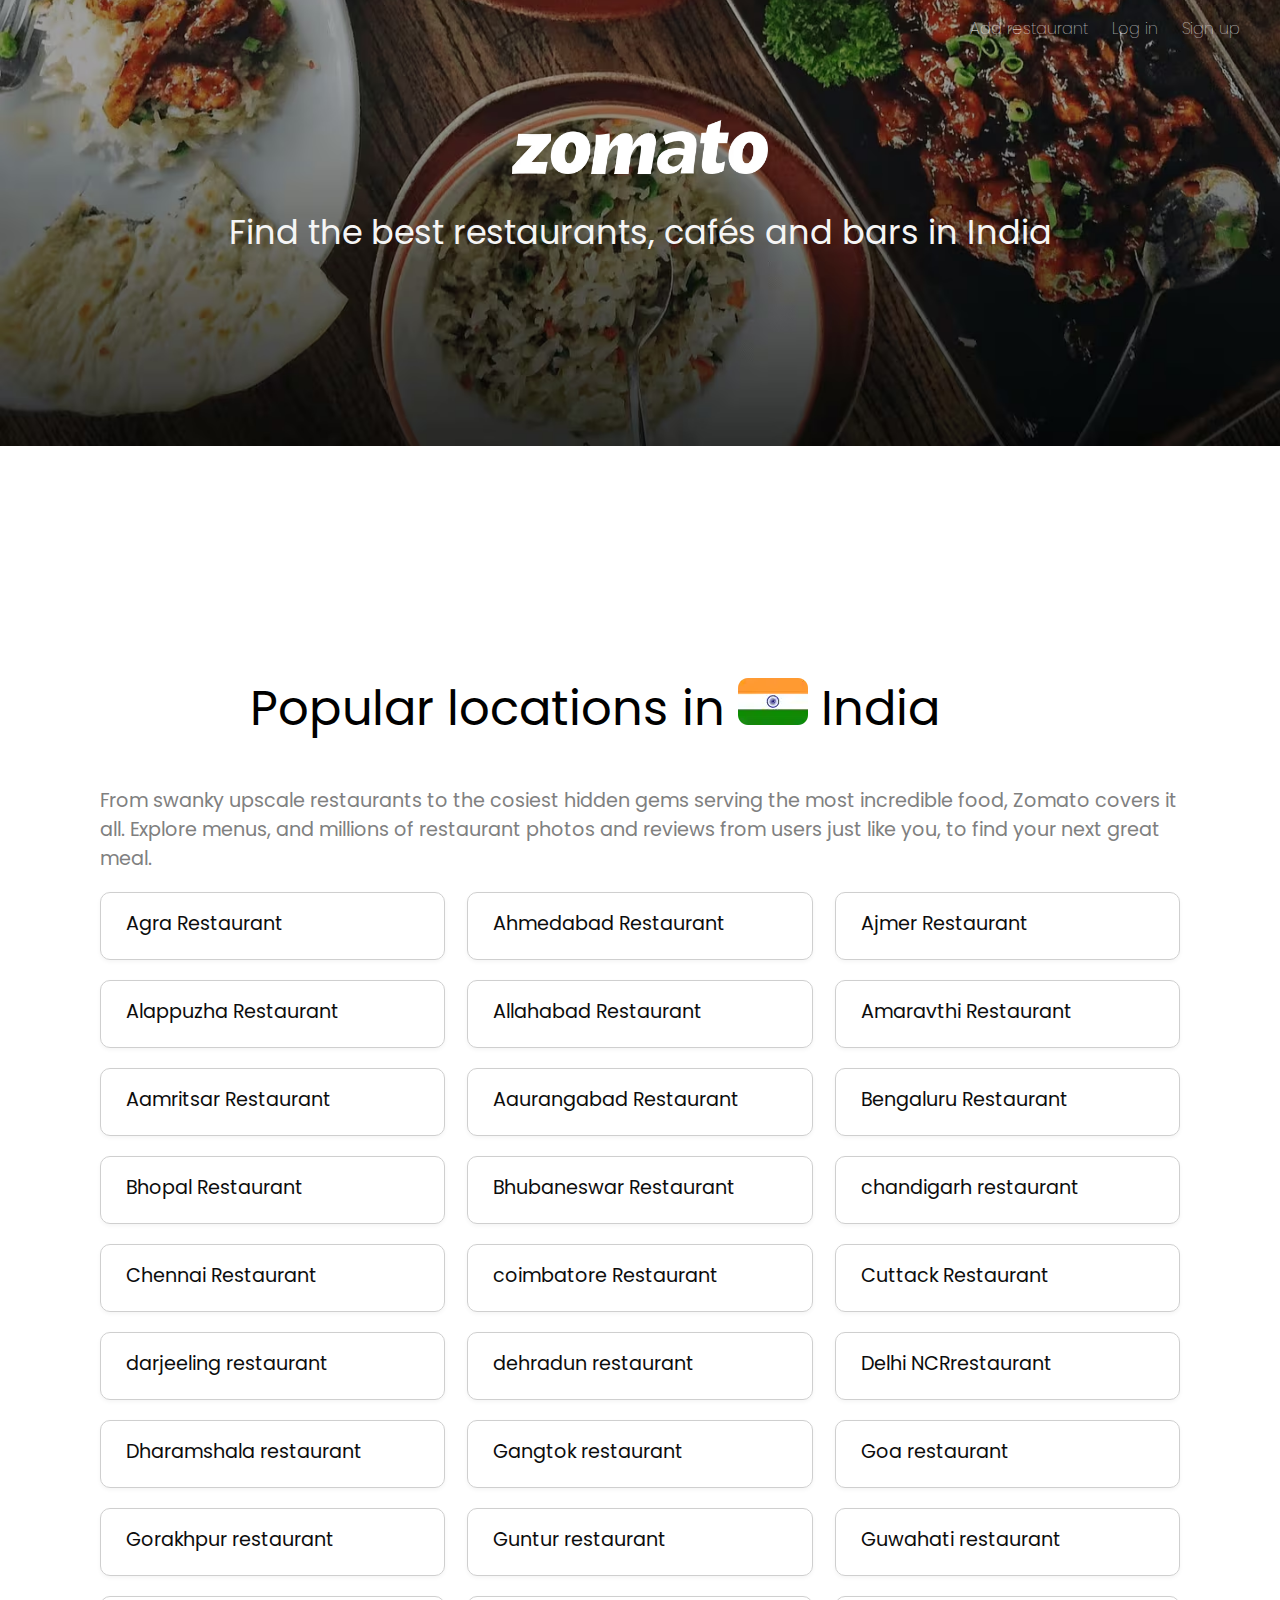
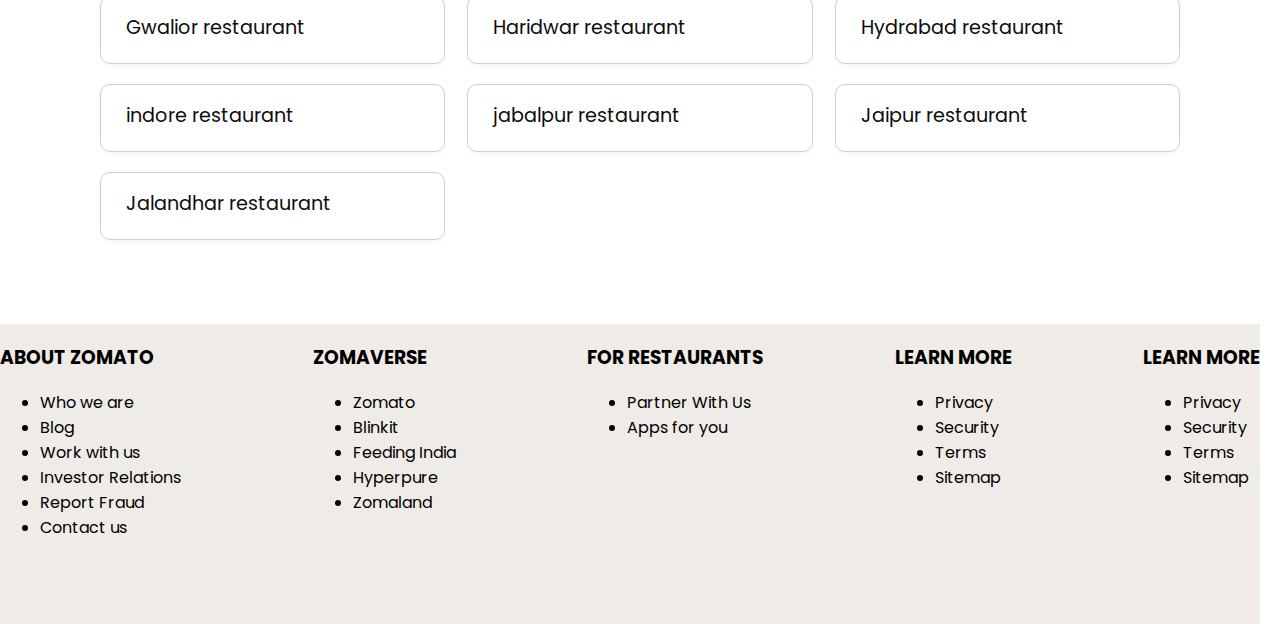
<file: index.html>
<!DOCTYPE html>
<html lang="en">
<head>
    <meta charset="UTF-8">
    <meta name="viewport" content="width=device-width, initial-scale=1.0">
    <title>Zomato</title>
    <link rel="stylesheet" href="style.css">
    <link rel="preconnect" href="https://fonts.googleapis.com">
<link rel="preconnect" href="https://fonts.gstatic.com" crossorigin>
<link href="https://fonts.googleapis.com/css2?family=Poppins:wght@100;200;300;400;500;600;700;800;900&family=Roboto:wght@100;300;400;700&display=swap" rel="stylesheet">
</head>
<body>
    <header>
        <div class="nav">
            <div>
            <p></p>
        </div>
        <ul class="nav-bar">
            <li>Add restaurant</li>
            <li>Log in</li>
            <li>Sign up</li>
        </ul>
    </div>
      <div class="head">
        <img class="logo" src="images/8313a97515fcb0447d2d77c276532a511583262271.avif" alt="">
        <h3>Find the best restaurants, cafés and bars in India</h3>
      </div>
      <div class="header-image">
        <img src="images/81f3ff974d82520780078ba1cfbd453a1583259680.avif">
      </div>
    </header>
    <section class="section-1">
        <div class="section-1-heading">
            <p> Popular locations in
            <img class="indflg" src="images/in.webp" >
            India</p>
        </div>
        <div class="des"><p> From swanky upscale restaurants to the cosiest hidden gems
            serving the most incredible food, Zomato covers it all. Explore menus, 
            and millions of restaurant photos and reviews from users just like you,
            to find your next great meal.</p></div>
        <div class="section-1-container" >
            <div class="section-1-items">
                <div class="section-1-item">
                    <p class="item-head">Agra Restaurant</p>
                    
                </div>
                <div class="section-1-item">
                    <p class="item-head">Ahmedabad Restaurant</p>
                    
                </div>
                <div class="section-1-item">
                    <p class="item-head">Ajmer Restaurant</p>
                    
                </div>
                <div class="section-1-item">
                    <p class="item-head">Alappuzha Restaurant</p>
                    
                </div>
                <div class="section-1-item">
                    <p class="item-head">Allahabad Restaurant</p>
                    
                </div>
                <div class="section-1-item">
                    <p class="item-head">Amaravthi Restaurant</p>
                    
                </div>
                <div class="section-1-item">
                    <p class="item-head">Aamritsar Restaurant</p>
                    
                </div>
                <div class="section-1-item">
                    <p class="item-head">Aaurangabad Restaurant</p>
                    
                </div>
                <div class="section-1-item">
                    <p class="item-head">Bengaluru Restaurant</p>
                    
                </div>
                <div class="section-1-item">
                    <p class="item-head">Bhopal Restaurant</p>
                    
                </div>
                <div class="section-1-item">
                    <p class="item-head">Bhubaneswar Restaurant</p>
                    
                </div>

                <div class="section-1-item">
                    <p class="item-head">chandigarh restaurant</p>
                    
                </div>
                <div class="section-1-item">
                    <p class="item-head">Chennai Restaurant</p>
                    
                </div>
                <div class="section-1-item">
                    <p class="item-head">coimbatore Restaurant</p>
                    
                </div>
                <div class="section-1-item">
                    <p class="item-head">Cuttack Restaurant</p>
                    
                </div>
                <div class="section-1-item">
                    <p class="item-head">darjeeling restaurant</p>
                    
                </div>
                <div class="section-1-item">
                    <p class="item-head">dehradun restaurant</p>
                    
                </div>
                <div class="section-1-item">
                    <p class="item-head">Delhi NCRrestaurant</p>
                    
                </div>
                <div class="section-1-item">
                    <p class="item-head">Dharamshala restaurant</p>
                    
                </div>
                <div class="section-1-item">
                    <p class="item-head">Gangtok restaurant</p>
                    
                </div>
                <div class="section-1-item">
                    <p class="item-head">Goa restaurant</p>
                    
                </div>

                <div class="section-1-item">
                    <p class="item-head">Gorakhpur restaurant</p>
                    
                </div>
                <div class="section-1-item">
                    <p class="item-head">Guntur restaurant</p>
                    
                </div>
                <div class="section-1-item">
                    <p class="item-head">Guwahati restaurant</p>
                    
                </div>
                <div class="section-1-item">
                    <p class="item-head">Gwalior restaurant</p>
                    
                </div>
                <div class="section-1-item">
                    <p class="item-head">Haridwar restaurant</p>
                    
                </div>

                <div class="section-1-item">
                    <p class="item-head">Hydrabad restaurant</p>
                    
                </div>
                <div class="section-1-item">
                    <p class="item-head">indore restaurant</p>
                    
                </div>
                <div class="section-1-item">
                    <p class="item-head">jabalpur restaurant</p>
                    
                </div>
                <div class="section-1-item">
                    <p class="item-head">Jaipur restaurant</p>
                    
                </div>
                <div class="section-1-item">
                    <p class="item-head">Jalandhar restaurant</p>
                    
                </div>


            </div>

        </div>

    </section>
    <footer>
       <div class="footer-info">
        <div class="footer-infoo">
        <h3>ABOUT ZOMATO</h3>
        <ul class="box">
            <li> Who we are</li>
            <li>Blog</li>
            <li> Work with us</li>
            <li>Investor Relations</li>
            <li> Report Fraud</li>
            <li> Contact us</li>
        </ul>
    </div>
    <div class="footer-infoo">
        <h3>ZOMAVERSE</h3>
        <ul class="box">
            <li> Zomato</li>
            <li>Blinkit</li>
            <li> Feeding India</li>
            <li>Hyperpure</li>
            <li> Zomaland</li>
        </ul>
    </div>
    <div class="footer-infoo">
        <h3>FOR RESTAURANTS</h3>
        <ul class="box">
            <li> Partner With Us</li>
            <li>Apps for you</li>
        </ul>
    </div>
   
    <div class="footer-infoo">
        <h3>LEARN MORE</h3>
        <ul class="box">
            <li>Privacy </li>
            <li>Security</li>
            <li> Terms</li>
            <li> Sitemap</li>
        </ul>
    </div>
    <div class="footer-infoo">
        <h3>LEARN MORE</h3>
        <ul class="box">
            <li>Privacy </li>
            <li>Security</li>
            <li> Terms</li>
            <li> Sitemap</li>
        </ul>
    </div>
</div>
  
  
    </footer>
   
</body>
</html>
</file>
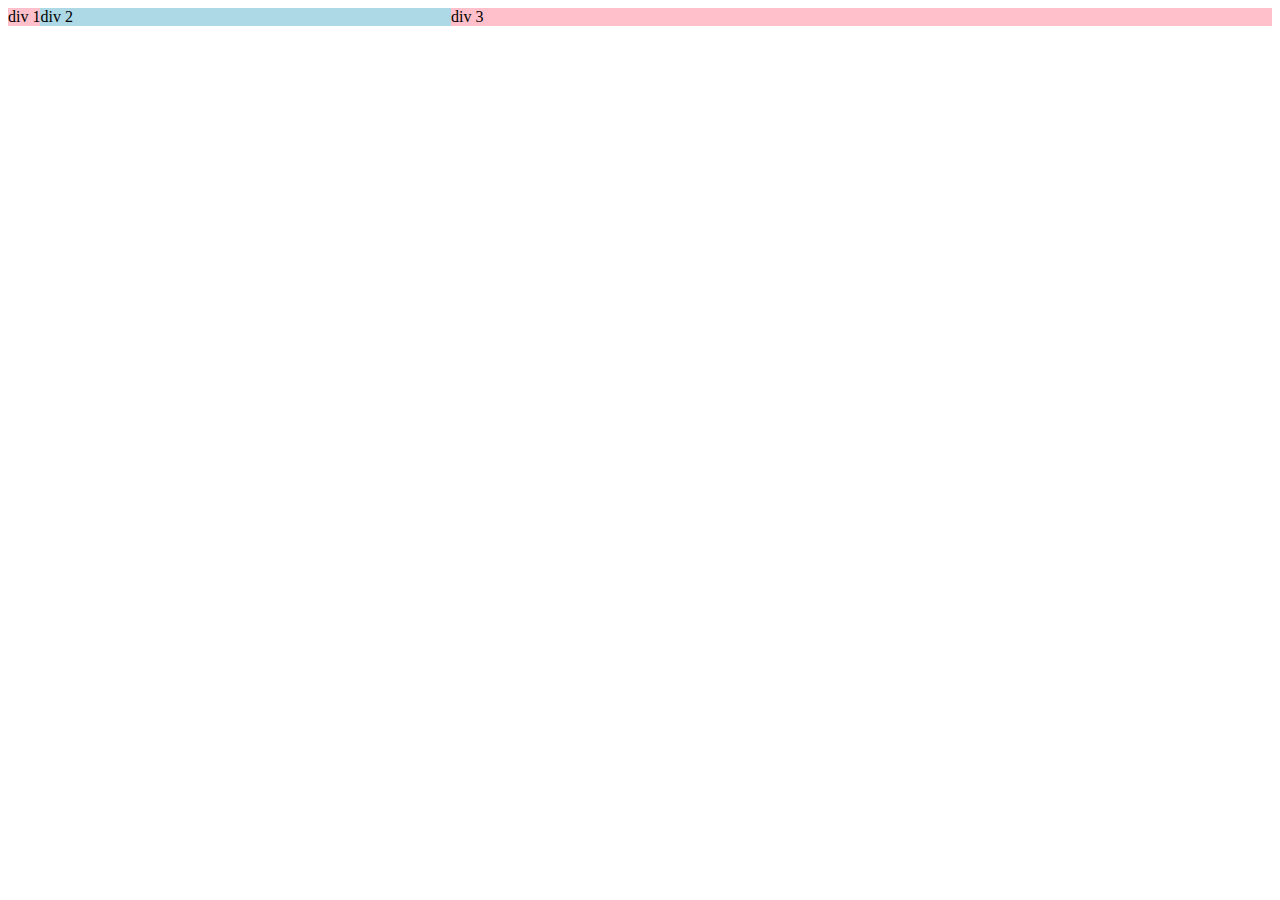
<file: flex.html>
<!DOCTYPE html>
<html lang="en">
<head>
    <meta charset="UTF-8">
    <meta name="viewport" content="width=device-width, initial-scale=1.0">
    <title>flexbox</title>
</head>
<body>
    <div style="display: flex; flex-direction: row;">
        <div style="background-color: pink;">div 1</div>
        <div style="background-color: lightblue;
         flex: 1;">div 2</div>
             <div style="background-color: pink;
             flex: 2;">div 3</div>
    </div>
</body>
</html>
</file>
<file: style.css>
body{
    margin: 0;
    padding: 0;
    text-decoration: none;
    font-family: poppins,Arial, Helvetica, sans-serif;
}
header{
    width: 100%;
    height: 70vh;
    overflow: hidden;
    position: relative;
    object-fit: cover;
    margin-bottom: 2rem;
}
.header-image{
    width: 100%;
    position: absolute;
    top: -20vh;
    z-index: -1;
}
.header-image img{
    width: 100%;
}
.nav{
    display: flex;
    justify-content: space-between;
    align-items: center;
    color: white;
    font-size: 1rem;
    margin: 0 40px;
}
.nav-bar{
    list-style: none;
    font-weight: lighter;
    display: flex;
    gap:1.5rem ;
}
.head{
    display: flex;
    flex-direction: column;
    justify-content: center;
    margin-top: 7vh;
    align-items: center;
}
.logo{
    width: 20vw;
}
.head h3{
    font-size: 2.1rem;
    color: whitesmoke;
    font-weight: 400;
}
.section-1{
    width: 1080px;
    margin: 0 auto;
    margin-bottom: 4rem;
}
.section-1-heading{
    font-size: 3rem;
    line-height: 1.2;
    font-weight: 400px;
    padding-left: 150px;
}
.section-1 .section-1-container .section-1-items{
    display: flex;
    flex-wrap: wrap;
    justify-content: space-between;
}
.section-1 .section-1-container .section-1-items .section-1-item{
    width: 100%;
    max-width:28% ;
    margin-bottom: 20px;
    border-radius: 10px;
    border-style: solid;
    border-width: 1px;
    border-color: rgb(207, 207, 207);
    box-shadow: 0 2px 4px whitesmoke;
    padding: 16px;
    padding-left: 25px;
}
.section-1-item .item-head{
    font-size: 1.2rem;
    color: rgb(13, 13, 13);
    margin: 0%;
    margin-bottom: 5px;

}
.des{
    align-items: center;
    font-size: 1.2rem;
    color: grey;
}
.footer-info{
    display: flex;
    justify-content: space-between;
    background-color: rgb(239, 235, 230);
    height: 300px;
    margin-right: 20px;
    font-family: poppins,Arial, Helvetica, sans-serif;
}
</file>
